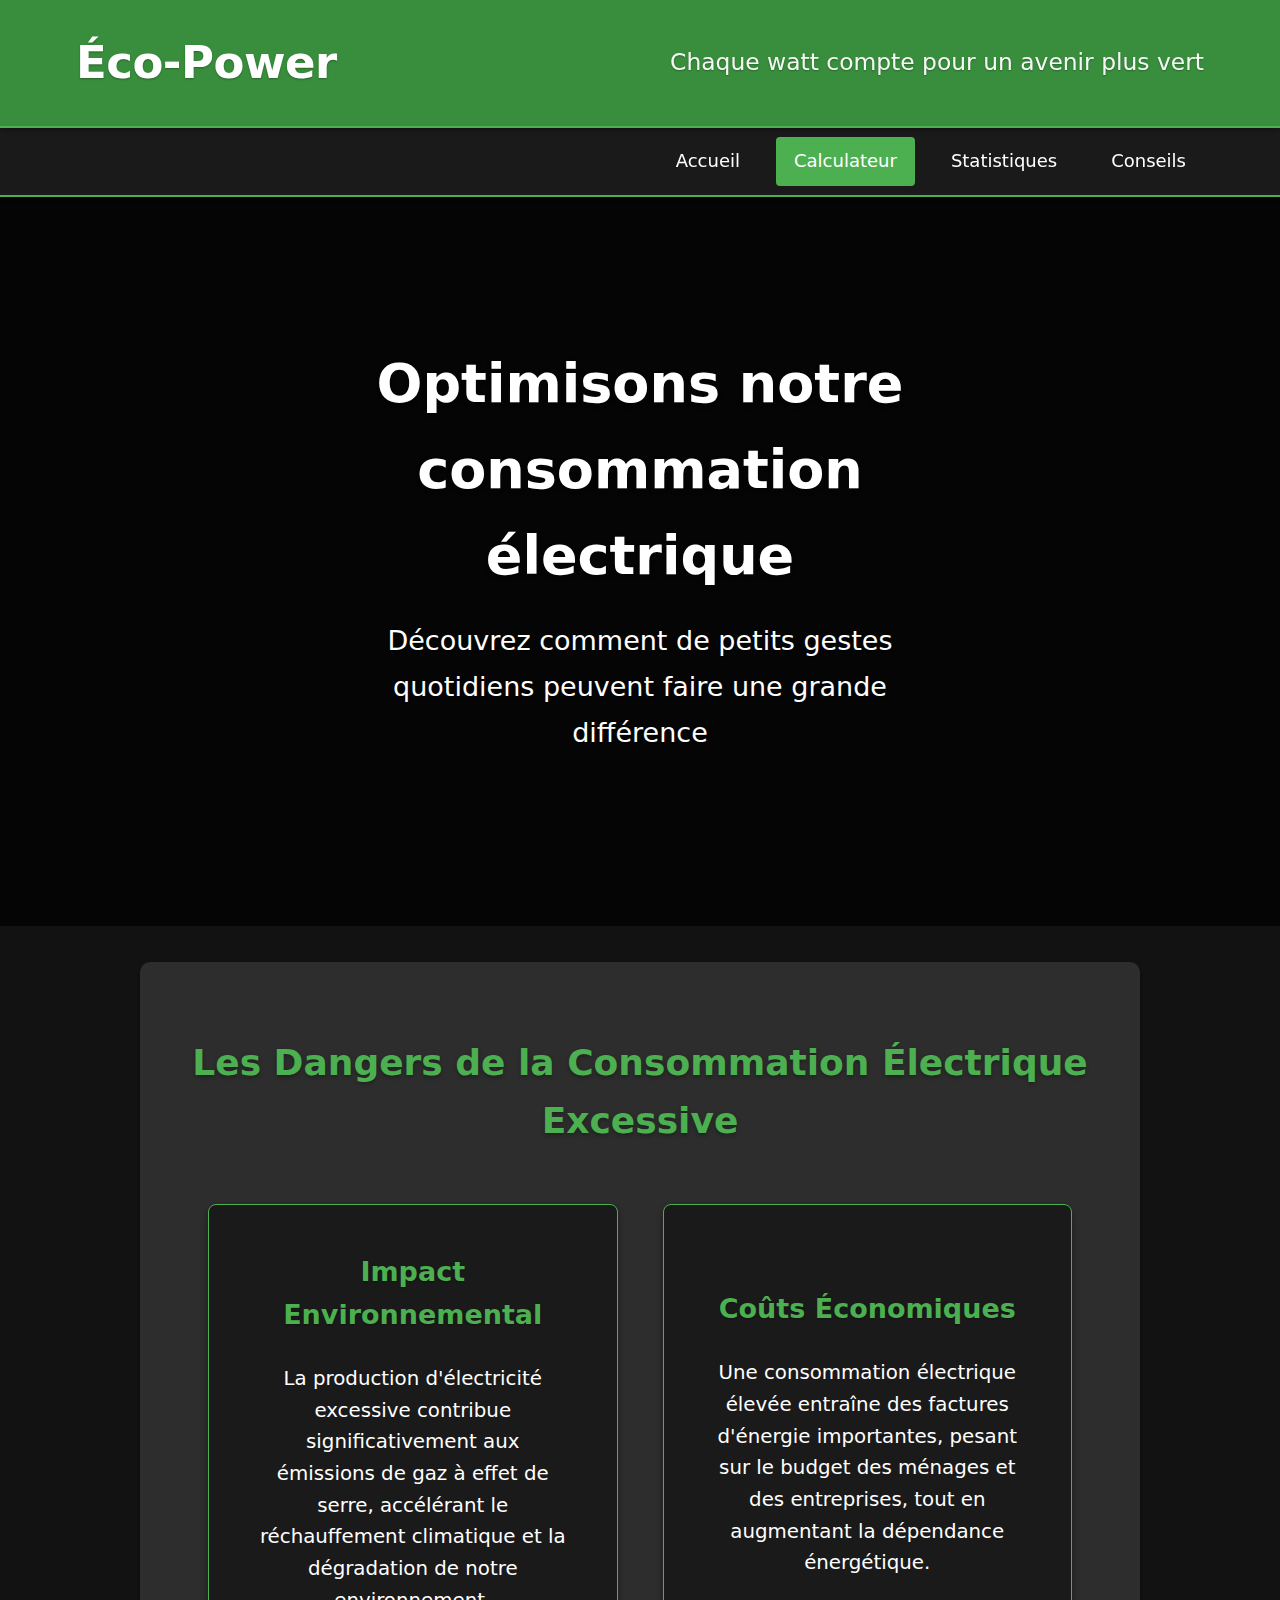
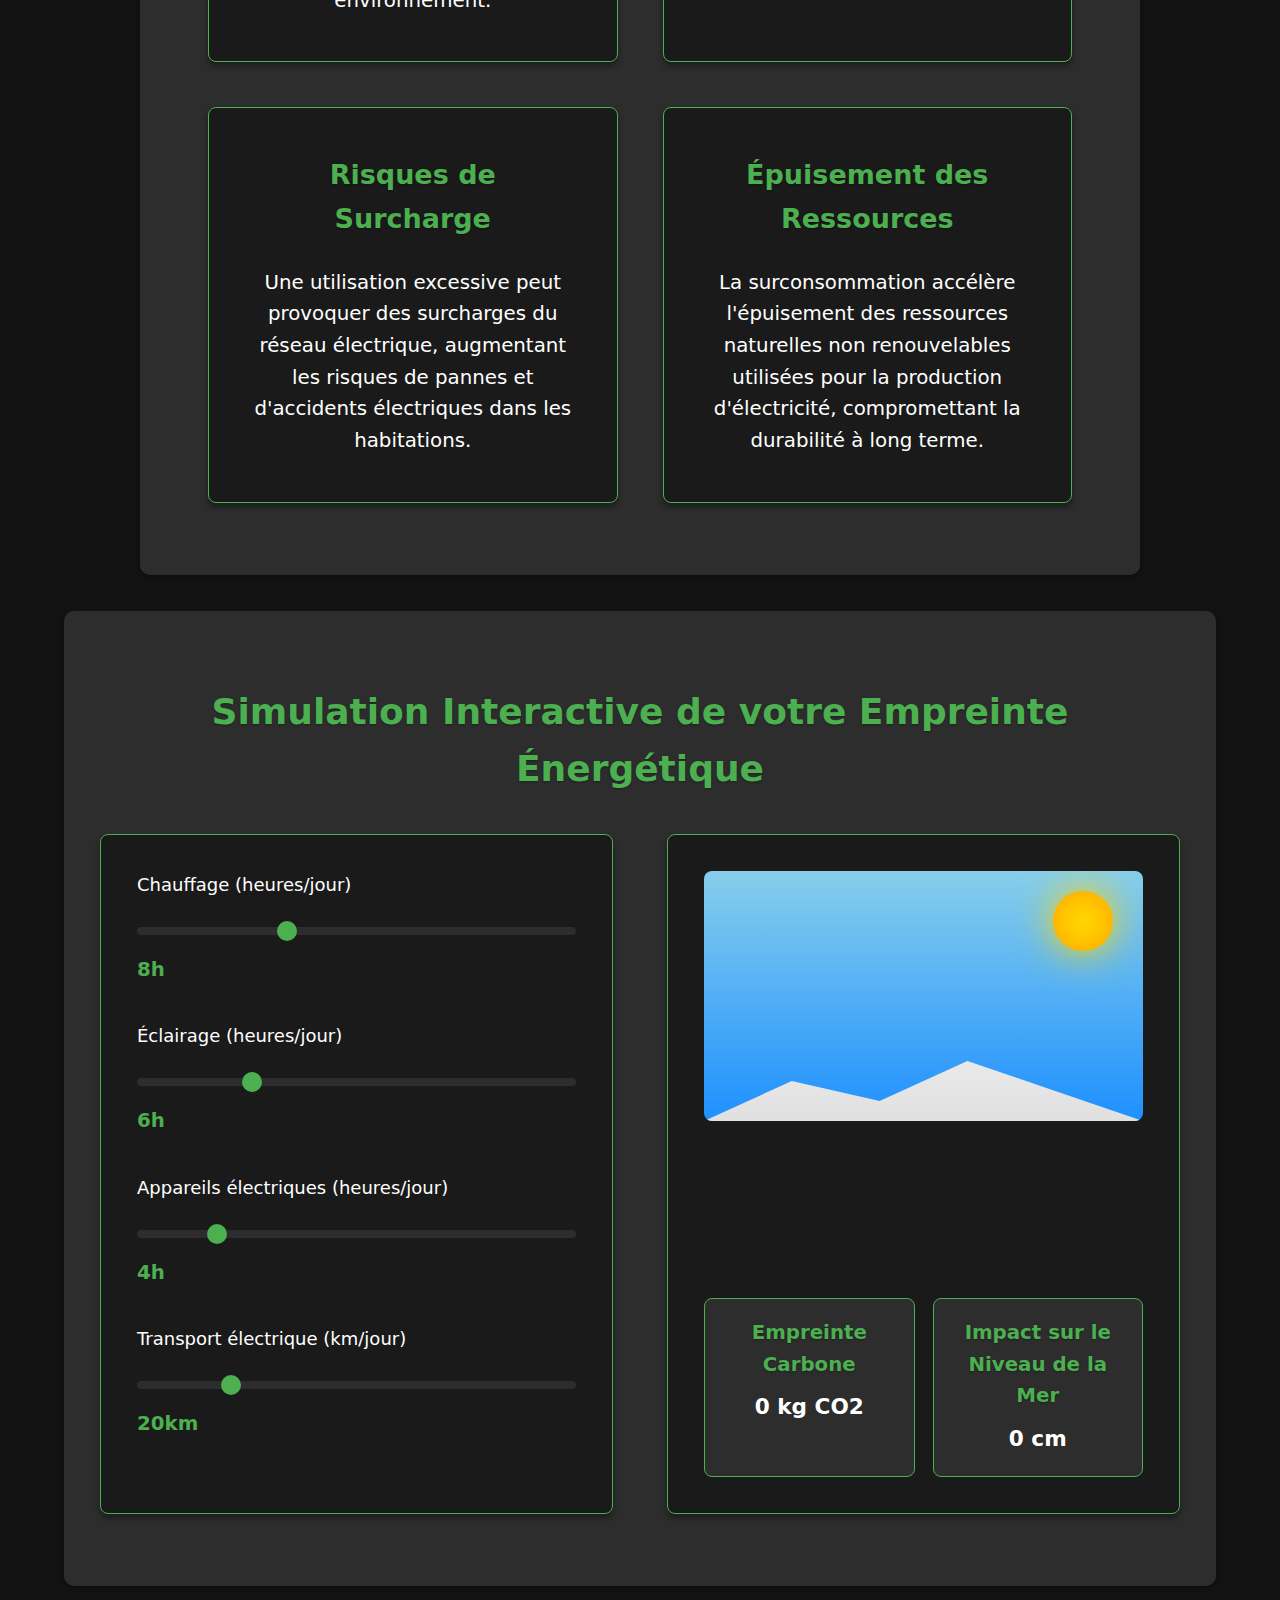
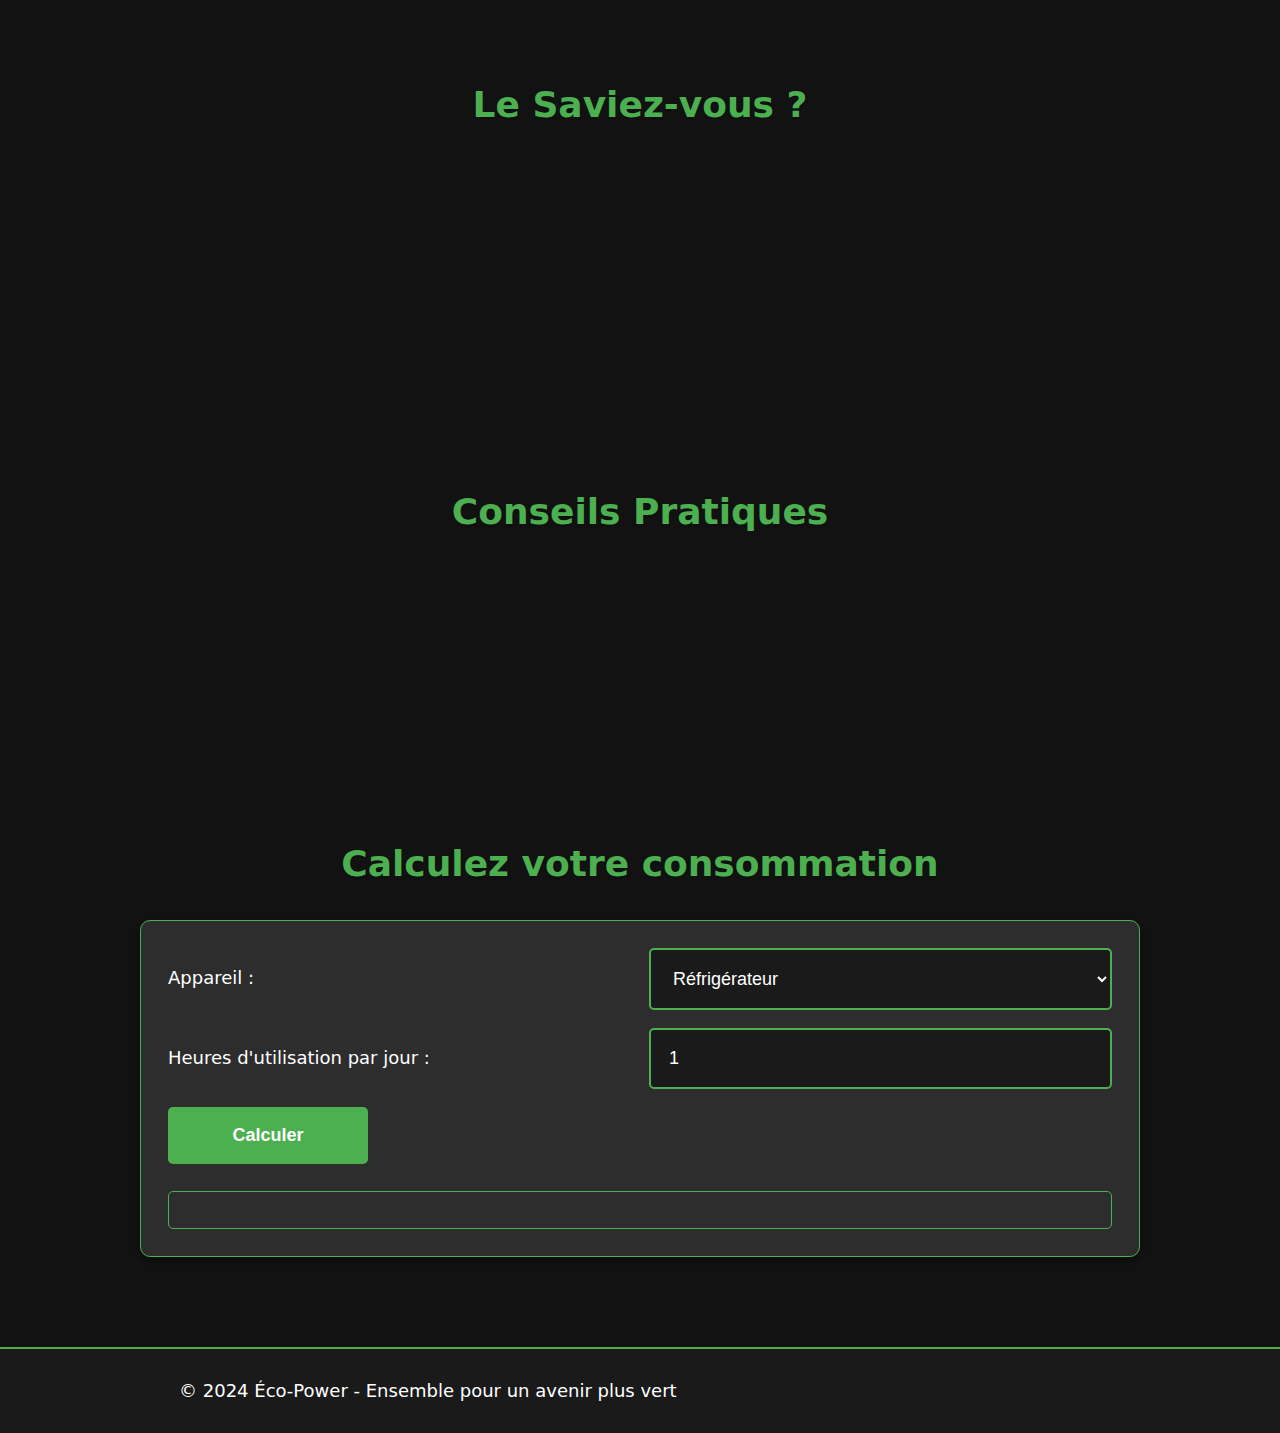
<file: eco-power/index.html>
<!DOCTYPE html>
<html lang="fr">
  <head>
    <meta charset="UTF-8" />
    <meta name="viewport" content="width=device-width, initial-scale=1.0" />
    <title>Éco-Power - Optimisons notre consommation électrique</title>
    <link rel="stylesheet" href="css/common-styles.css" />
    <link rel="stylesheet" href="css/styles.css" />
  </head>
  <body>
    <header>
      <div class="header-container">
        <h1>Éco-Power</h1>
        <div class="header-right">
          <p class="tagline">Chaque watt compte pour un avenir plus vert</p>
        </div>
      </div>
    </header>

    <nav>
      <div class="nav-container">
        <ul>
          <li><a href="pages/home.html">Accueil</a></li>
          <li><a href="#hero" class="active">Calculateur</a></li>
          <li><a href="#stats">Statistiques</a></li>
          <li><a href="#tips">Conseils</a></li>
        </ul>
      </div>
    </nav>

    <main>
      <section id="hero" class="hero">
        <div class="hero-content">
          <h2>Optimisons notre consommation électrique</h2>
          <p>Découvrez comment de petits gestes quotidiens peuvent faire une grande différence</p>
        </div>
      </section>

      <section class="dangers-section">
        <h2>Les Dangers de la Consommation Électrique Excessive</h2>
        <div class="dangers-grid">
          <div class="danger-card">
            <h3>Impact Environnemental</h3>
            <p>La production d'électricité excessive contribue significativement aux émissions de gaz à effet de serre, accélérant le réchauffement climatique et la dégradation de notre environnement.</p>
          </div>
          <div class="danger-card">
            <h3>Coûts Économiques</h3>
            <p>Une consommation électrique élevée entraîne des factures d'énergie importantes, pesant sur le budget des ménages et des entreprises, tout en augmentant la dépendance énergétique.</p>
          </div>
          <div class="danger-card">
            <h3>Risques de Surcharge</h3>
            <p>Une utilisation excessive peut provoquer des surcharges du réseau électrique, augmentant les risques de pannes et d'accidents électriques dans les habitations.</p>
          </div>
          <div class="danger-card">
            <h3>Épuisement des Ressources</h3>
            <p>La surconsommation accélère l'épuisement des ressources naturelles non renouvelables utilisées pour la production d'électricité, compromettant la durabilité à long terme.</p>
          </div>
        </div>
      </section>

      <section id="simulation" class="simulation-section">
        <h2>Simulation Interactive de votre Empreinte Énergétique</h2>
        <div class="simulation-container">
          <div class="simulation-form">
            <div class="form-group">
              <label for="heating">Chauffage (heures/jour)</label>
              <input type="range" id="heating" min="0" max="24" value="8" class="slider">
              <span class="value">8h</span>
            </div>
            <div class="form-group">
              <label for="lighting">Éclairage (heures/jour)</label>
              <input type="range" id="lighting" min="0" max="24" value="6" class="slider">
              <span class="value">6h</span>
            </div>
            <div class="form-group">
              <label for="appliances">Appareils électriques (heures/jour)</label>
              <input type="range" id="appliances" min="0" max="24" value="4" class="slider">
              <span class="value">4h</span>
            </div>
            <div class="form-group">
              <label for="transport">Transport électrique (km/jour)</label>
              <input type="range" id="transport" min="0" max="100" value="20" class="slider">
              <span class="value">20km</span>
            </div>
          </div>
          <div class="visualization-container">
            <div class="glacier-container">
              <div class="sun"></div>
              <div class="glacier"></div>
              <div class="water-level"></div>
            </div>
            <div class="impact-stats">
              <div class="stat">
                <h3>Empreinte Carbone</h3>
                <p id="carbon-footprint">0 kg CO2</p>
              </div>
              <div class="stat">
                <h3>Impact sur le Niveau de la Mer</h3>
                <p id="sea-level">0 cm</p>
              </div>
            </div>
          </div>
        </div>
      </section>

      <section id="stats" class="stats">
        <h2>Le Saviez-vous ?</h2>
        <div class="stats-grid">
          <div class="stat-card">
            <h3>70%</h3>
            <p>de l'électricité mondiale est encore produite par des énergies fossiles</p>
          </div>
          <div class="stat-card">
            <h3>30%</h3>
            <p>d'économie d'énergie possible en éteignant les appareils en veille</p>
          </div>
          <div class="stat-card">
            <h3>100€</h3>
            <p>d'économies annuelles moyennes en optimisant sa consommation</p>
          </div>
        </div>
      </section>

      <section id="tips" class="tips">
        <h2>Conseils Pratiques</h2>
        <div class="tips-container">
          <div class="tip-card">
            <h3>Éclairage</h3>
            <p>Utilisez des LED et éteignez les lumières inutiles</p>
          </div>
          <div class="tip-card">
            <h3>Électroménager</h3>
            <p>Privilégiez les appareils classe A+++</p>
          </div>
          <div class="tip-card">
            <h3>Chauffage</h3>
            <p>Réglez votre thermostat à 19°C maximum</p>
          </div>
        </div>
      </section>

      <section id="calculator" class="calculator">
        <h2>Calculez votre consommation</h2>
        <div class="calculator-container">
          <div class="input-group">
            <label for="appliance">Appareil :</label>
            <select id="appliance">
              <option value="fridge">Réfrigérateur</option>
              <option value="tv">Télévision</option>
              <option value="computer">Ordinateur</option>
              <option value="washing">Lave-linge</option>
              <option value="dishwasher">Lave-vaisselle</option>
              <option value="microwave">Micro-ondes</option>
              <option value="oven">Four</option>
              <option value="aircon">Climatisation</option>
              <option value="heater">Chauffage</option>
              <option value="dryer">Sèche-linge</option>
              <option value="coffee">Machine à café</option>
              <option value="vacuum">Aspirateur</option>
            </select>
          </div>
          <div class="input-group">
            <label for="hours">Heures d'utilisation par jour :</label>
            <input type="number" id="hours" min="0" max="24" value="1">
          </div>
          <button onclick="calculateConsumption()">Calculer</button>
          <div id="result" class="result"></div>
        </div>
      </section>
    </main>

    <footer>
      <p>© 2024 Éco-Power - Ensemble pour un avenir plus vert</p>
    </footer>

    <script src="js/script.js"></script>
  </body>
</html>
</file>
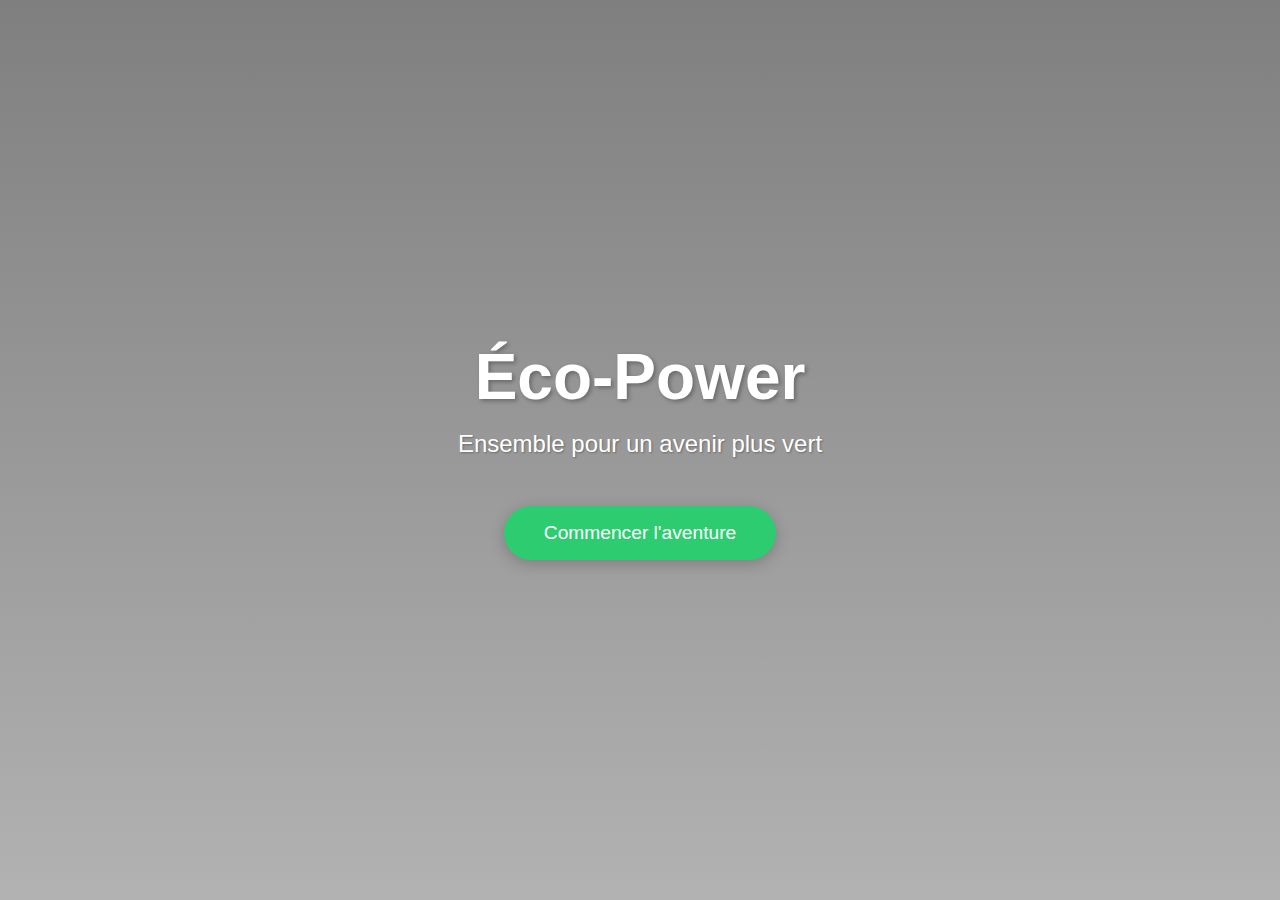
<file: eco-power/intro.html>
<!DOCTYPE html>
<html lang="fr">
<head>
    <meta charset="UTF-8">
    <meta name="viewport" content="width=device-width, initial-scale=1.0">
    <title>Éco-Power - Bienvenue</title>
    <link rel="stylesheet" href="intro-styles.css">
</head>
<body>
    <div class="background-overlay"></div>
    
    <main class="intro-content">
        <h1>Éco-Power</h1>
        <p class="subtitle">Ensemble pour un avenir plus vert</p>
        <button id="startButton" class="start-button">Commencer l'aventure</button>
    </main>

    <div id="videoContainer" class="video-container hidden">
        <video id="transitionVideo" class="transition-video">
            <source src="Compte à rebours 10 secondes décompte libre de droits.mp4" type="video/mp4">
            Votre navigateur ne supporte pas la lecture de vidéos.
        </video>
    </div>

    <script>
        document.getElementById('startButton').addEventListener('click', function() {
            const videoContainer = document.getElementById('videoContainer');
            const video = document.getElementById('transitionVideo');
            
            videoContainer.classList.remove('hidden');
            video.play();
            
            video.addEventListener('ended', function() {
                window.location.href = 'home.html';
            });
        });
    </script>
</body>
</html>
</file>
<file: eco-power/css/common-styles.css>
:root {
    --primary-color: #4CAF50;
    --primary-dark: #388E3C;
    --primary-light: #81C784;
    --secondary-color: #FFC107;
    --secondary-dark: #FFA000;
    --secondary-light: #FFD54F;
    --dark-color: #1a1a1a;
    --dark-color-light: #2d2d2d;
    --light-color: #121212;
    --light-color-dark: #1e1e1e;
    --text-color: #ffffff;
    --text-color-light: #b3b3b3;
    --text-on-dark: #ffffff;
    --text-on-light: #ffffff;
    --success-color: #4CAF50;
    --warning-color: #FFC107;
    --error-color: #f44336;
    --info-color: #2196F3;
    --shadow: 0 2px 5px rgba(0,0,0,0.3);
    --shadow-strong: 0 4px 6px rgba(0,0,0,0.4);
    --transition: all 0.3s ease;
    --spacing-xs: 0.25rem;
    --spacing-sm: 0.5rem;
    --spacing-md: 1rem;
    --spacing-lg: 1.5rem;
    --spacing-xl: 2rem;
    --max-width: 1200px;
    --border-radius: 10px;
}

* {
    margin: 0;
    padding: 0;
    box-sizing: border-box;
}

html {
    font-size: 16px;
    scroll-behavior: smooth;
    scroll-padding-top: 80px;
    -webkit-text-size-adjust: 100%;
}

body {
    font-family: 'Segoe UI', system-ui, -apple-system, sans-serif;
    line-height: 1.6;
    color: var(--text-color);
    background-color: var(--light-color);
    overflow-x: hidden;
    -webkit-font-smoothing: antialiased;
    -moz-osx-font-smoothing: grayscale;
    transition: background-color 0.3s ease, color 0.3s ease;
}

/* Header Styles */
header {
    background-color: var(--primary-dark);
    color: var(--text-on-dark);
    padding: var(--spacing-md);
    text-align: center;
    position: relative;
    z-index: 100;
    box-shadow: var(--shadow);
    border-bottom: 2px solid var(--primary-color);
}

.header-container {
    max-width: var(--max-width);
    margin: 0 auto;
    padding: 0 var(--spacing-md);
    display: flex;
    flex-direction: column;
    align-items: center;
    gap: var(--spacing-sm);
}

header h1 {
    font-size: 2rem;
    margin: 0;
    font-weight: 700;
    letter-spacing: -0.5px;
    line-height: 1.2;
    color: var(--text-color);
    text-shadow: 0 1px 2px rgba(0,0,0,0.3);
}

.tagline {
    font-size: 1.1rem;
    opacity: 0.95;
    font-weight: 400;
    max-width: 600px;
    margin: 0;
    color: var(--text-color);
    text-shadow: 0 1px 2px rgba(0,0,0,0.3);
}

/* Navigation Styles */
nav {
    background-color: var(--dark-color);
    padding: var(--spacing-sm);
    position: sticky;
    top: 0;
    z-index: 99;
    box-shadow: var(--shadow);
    border-bottom: 2px solid var(--primary-color);
}

.nav-container {
    max-width: var(--max-width);
    margin: 0 auto;
    padding: 0 var(--spacing-md);
}

nav ul {
    list-style: none;
    display: flex;
    justify-content: center;
    gap: var(--spacing-md);
    flex-wrap: wrap;
    margin: 0;
    padding: 0;
}

nav a {
    color: var(--text-color);
    text-decoration: none;
    padding: var(--spacing-sm) var(--spacing-md);
    border-radius: 4px;
    transition: var(--transition);
    font-weight: 500;
    display: inline-block;
    position: relative;
}

nav a:hover,
nav a:focus {
    background-color: var(--primary-color);
    color: var(--text-on-dark);
}

nav a::after {
    content: '';
    position: absolute;
    bottom: 0;
    left: 50%;
    width: 0;
    height: 2px;
    background-color: var(--primary-color);
    transition: var(--transition);
    transform: translateX(-50%);
}

nav a:hover::after,
nav a:focus::after {
    width: 80%;
}

nav a.active {
    background-color: var(--primary-color);
    color: var(--text-on-dark);
}

nav a.active::after {
    width: 80%;
}

/* Section Styles */
section {
    padding: var(--spacing-xl) var(--spacing-md);
    margin: 0 auto;
    max-width: var(--max-width);
    scroll-margin-top: 80px;
    transition: opacity 0.3s ease-in-out;
}

section h2 {
    color: var(--primary-color);
    margin-bottom: var(--spacing-lg);
    text-align: center;
    font-size: 1.5rem;
    font-weight: 700;
    text-shadow: 0 1px 2px rgba(0,0,0,0.3);
}

/* Hero Section */
.hero-section, .hero {
    background: linear-gradient(rgba(0,0,0,0.7), rgba(0,0,0,0.7)), url('https://images.unsplash.com/photo-1473341304170-971dccb5ac1e?ixlib=rb-1.2.1&auto=format&fit=crop&w=1350&q=80');
    background-size: cover;
    background-position: center;
    color: var(--text-color);
    text-align: center;
    padding: 4rem 2rem;
    margin-bottom: 2rem;
}

.hero-content {
    max-width: 600px;
    margin: 0 auto;
}

.hero-section h1, .hero h2 {
    font-size: 2.5rem;
    margin-bottom: 1rem;
    color: var(--primary-color);
    text-shadow: 0 2px 4px rgba(0,0,0,0.5);
}

.hero-section p, .hero p {
    font-size: 1.2rem;
    max-width: 600px;
    margin: 0 auto;
    color: var(--text-color);
    text-shadow: 0 1px 2px rgba(0,0,0,0.5);
}

/* Footer Styles */
footer {
    background-color: var(--dark-color);
    color: var(--text-on-dark);
    text-align: center;
    padding: var(--spacing-lg);
    margin-top: var(--spacing-xl);
    border-top: 2px solid var(--primary-color);
}

/* Responsive Design */
@media (min-width: 768px) {
    html {
        font-size: 18px;
    }

    .header-container {
        flex-direction: row;
        justify-content: space-between;
        padding: var(--spacing-md) var(--spacing-xl);
    }

    header h1 {
        font-size: 2.2rem;
    }

    .tagline {
        font-size: 1.2rem;
        text-align: right;
    }

    nav {
        padding: var(--spacing-sm) 0;
    }

    .nav-container {
        padding: 0 var(--spacing-xl);
    }

    nav ul {
        justify-content: flex-end;
    }

    section {
        padding: 3rem 2rem;
    }

    section h2 {
        font-size: 2rem;
    }

    .hero-section, .hero {
        padding: 6rem 2rem;
    }

    .hero-section h1, .hero h2 {
        font-size: 2.5rem;
    }

    .hero-section p, .hero p {
        font-size: 1.3rem;
    }
}

@media (min-width: 1024px) {
    .hero-section, .hero {
        padding: 8rem 2rem;
    }

    .hero-section h1, .hero h2 {
        font-size: 3rem;
    }

    .hero-section p, .hero p {
        font-size: 1.5rem;
    }

    header h1 {
        font-size: 2.5rem;
    }

    .tagline {
        font-size: 1.3rem;
    }
}

/* Accessibility */
:focus {
    outline: 3px solid var(--primary-color);
    outline-offset: 2px;
}

:focus:not(:focus-visible) {
    outline: none;
}

:focus-visible {
    outline: 3px solid var(--primary-color);
    outline-offset: 2px;
}

.sr-only {
    position: absolute;
    width: 1px;
    height: 1px;
    padding: 0;
    margin: -1px;
    overflow: hidden;
    clip: rect(0, 0, 0, 0);
    white-space: nowrap;
    border: 0;
}

/* Animations */
@keyframes fadeIn {
    from {
        opacity: 0;
        transform: translateY(20px);
    }
    to {
        opacity: 1;
        transform: translateY(0);
    }
}

.stat-card, .tip-card {
    animation: fadeIn 0.5s ease-out forwards;
}

@media (prefers-reduced-motion: reduce) {
    * {
        animation: none !important;
        transition: none !important;
    }
}
</file>
<file: eco-power/css/styles.css>
:root {
    --primary-color: #4CAF50;
    --primary-dark: #388E3C;
    --primary-light: #81C784;
    --secondary-color: #FFC107;
    --secondary-dark: #FFA000;
    --secondary-light: #FFD54F;
    --dark-color: #1a1a1a;
    --dark-color-light: #2d2d2d;
    --light-color: #121212;
    --light-color-dark: #1e1e1e;
    --text-color: #ffffff;
    --text-color-light: #b3b3b3;
    --text-on-dark: #ffffff;
    --text-on-light: #ffffff;
    --success-color: #4CAF50;
    --warning-color: #FFC107;
    --error-color: #f44336;
    --info-color: #2196F3;
    --shadow: 0 2px 5px rgba(0,0,0,0.3);
    --shadow-strong: 0 4px 6px rgba(0,0,0,0.4);
    --transition: all 0.3s ease;
    --spacing-xs: 0.25rem;
    --spacing-sm: 0.5rem;
    --spacing-md: 1rem;
    --spacing-lg: 1.5rem;
    --spacing-xl: 2rem;
}

* {
    margin: 0;
    padding: 0;
    box-sizing: border-box;
}

html {
    font-size: 16px;
    scroll-behavior: smooth;
    scroll-padding-top: 80px;
    -webkit-text-size-adjust: 100%;
}

body {
    font-family: 'Segoe UI', system-ui, -apple-system, sans-serif;
    line-height: 1.6;
    color: var(--text-color);
    background-color: var(--light-color);
    overflow-x: hidden;
    -webkit-font-smoothing: antialiased;
    -moz-osx-font-smoothing: grayscale;
    transition: background-color 0.3s ease, color 0.3s ease;
}

p, li, span {
    max-width: 70ch;
    line-height: 1.7;
}

:focus {
    outline: 3px solid var(--primary-color);
    outline-offset: 2px;
}

:focus:not(:focus-visible) {
    outline: none;
}

:focus-visible {
    outline: 3px solid var(--primary-color);
    outline-offset: 2px;
}

header {
    background-color: var(--primary-dark);
    color: var(--text-on-dark);
    padding: var(--spacing-md);
    text-align: center;
    position: relative;
    z-index: 100;
    box-shadow: var(--shadow);
    border-bottom: 2px solid var(--primary-color);
}

.header-container {
    max-width: 1200px;
    margin: 0 auto;
    padding: 0 var(--spacing-md);
    display: flex;
    flex-direction: column;
    align-items: center;
    gap: var(--spacing-sm);
}

header h1 {
    font-size: 2rem;
    margin: 0;
    font-weight: 700;
    letter-spacing: -0.5px;
    line-height: 1.2;
    color: var(--text-color);
    text-shadow: 0 1px 2px rgba(0,0,0,0.3);
}

.tagline {
    font-size: 1.1rem;
    opacity: 0.95;
    font-weight: 400;
    max-width: 600px;
    margin: 0;
    color: var(--text-color);
    text-shadow: 0 1px 2px rgba(0,0,0,0.3);
}

nav {
    background-color: var(--dark-color);
    padding: var(--spacing-sm);
    position: sticky;
    top: 0;
    z-index: 99;
    box-shadow: var(--shadow);
    border-bottom: 2px solid var(--primary-color);
}

.nav-container {
    max-width: 1200px;
    margin: 0 auto;
    padding: 0 var(--spacing-md);
}

nav ul {
    list-style: none;
    display: flex;
    justify-content: center;
    gap: var(--spacing-md);
    flex-wrap: wrap;
    margin: 0;
    padding: 0;
}

nav a {
    color: var(--text-color);
    text-decoration: none;
    padding: var(--spacing-sm) var(--spacing-md);
    border-radius: 4px;
    transition: var(--transition);
    font-weight: 500;
    display: inline-block;
    position: relative;
}

nav a:hover,
nav a:focus {
    background-color: var(--primary-color);
    color: var(--text-on-dark);
}

nav a::after {
    content: '';
    position: absolute;
    bottom: 0;
    left: 50%;
    width: 0;
    height: 2px;
    background-color: var(--primary-color);
    transition: var(--transition);
    transform: translateX(-50%);
}

nav a:hover::after,
nav a:focus::after {
    width: 80%;
}

nav a.active {
    background-color: var(--primary-color);
    color: var(--text-on-dark);
}

nav a.active::after {
    width: 80%;
}

section {
    padding: var(--spacing-xl) var(--spacing-md);
    margin: 0 auto;
    max-width: 1200px;
    scroll-margin-top: 80px;
    transition: opacity 0.3s ease-in-out;
}

section h2 {
    color: var(--primary-color);
    margin-bottom: var(--spacing-lg);
    text-align: center;
    font-size: 1.5rem;
    font-weight: 700;
    text-shadow: 0 1px 2px rgba(0,0,0,0.3);
}

.hero {
    background: linear-gradient(rgba(0,0,0,0.7), rgba(0,0,0,0.7)), url('https://images.unsplash.com/photo-1473341304170-971dccb5ac1e?ixlib=rb-1.2.1&auto=format&fit=crop&w=1350&q=80');
    background-size: cover;
    background-position: center;
    color: var(--text-on-dark);
    text-align: center;
    padding: 4rem var(--spacing-md);
    margin: 0;
    max-width: none;
}

.hero-content {
    max-width: 600px;
    margin: 0 auto;
}

.hero h2 {
    font-size: 1.8rem;
    margin-bottom: var(--spacing-md);
    color: var(--text-on-dark);
    font-weight: 700;
}

.hero p {
    font-size: 1.1rem;
    margin-bottom: var(--spacing-lg);
    font-weight: 400;
}

.stats-grid {
    display: grid;
    grid-template-columns: 1fr;
    gap: 1rem;
    margin: 0 auto;
    max-width: 600px;
}

.stat-card {
    background: white;
    padding: var(--spacing-lg);
    border-radius: 10px;
    text-align: center;
    box-shadow: var(--shadow);
    transition: var(--transition);
    background-color: var(--dark-color-light);
    border: 1px solid var(--primary-color);
    box-shadow: var(--shadow-strong);
}

.stat-card:hover {
    transform: translateY(-5px);
    box-shadow: var(--shadow-strong);
}

.stat-card h3 {
    color: var(--primary-color);
    font-size: 2rem;
    margin-bottom: var(--spacing-sm);
    font-weight: 700;
    text-shadow: 0 1px 2px rgba(0,0,0,0.3);
}

.tips-container {
    display: grid;
    grid-template-columns: 1fr;
    gap: 1rem;
    margin: 0 auto;
    max-width: 600px;
}

.tip-card {
    background: white;
    padding: var(--spacing-lg);
    border-radius: 10px;
    box-shadow: var(--shadow);
    transition: var(--transition);
    background-color: var(--dark-color-light);
    border: 1px solid var(--primary-color);
    box-shadow: var(--shadow-strong);
}

.tip-card:hover {
    transform: translateY(-5px);
    box-shadow: var(--shadow-strong);
}

.tip-card h3 {
    color: var(--primary-color);
    margin-bottom: var(--spacing-sm);
    font-weight: 700;
    text-shadow: 0 1px 2px rgba(0,0,0,0.3);
}

.calculator-container {
    background: white;
    padding: var(--spacing-lg);
    border-radius: 10px;
    box-shadow: var(--shadow);
    max-width: 600px;
    margin: 0 auto;
    background-color: var(--dark-color-light);
    border: 1px solid var(--primary-color);
    box-shadow: var(--shadow-strong);
}

.input-group {
    margin-bottom: var(--spacing-md);
}

.input-group label {
    display: block;
    margin-bottom: var(--spacing-sm);
    color: var(--text-color);
    font-weight: 500;
}

.input-group select,
.input-group input {
    width: 100%;
    padding: var(--spacing-md);
    border: 2px solid var(--primary-color);
    border-radius: 5px;
    font-size: 1rem;
    transition: var(--transition);
    background-color: var(--dark-color);
    color: var(--text-color);
}

.input-group select:focus,
.input-group input:focus {
    border-color: var(--primary-color);
    box-shadow: 0 0 0 2px var(--primary-light);
}

button {
    background-color: var(--primary-color);
    color: var(--text-on-dark);
    border: none;
    padding: var(--spacing-md) var(--spacing-lg);
    border-radius: 5px;
    cursor: pointer;
    width: 100%;
    font-size: 1rem;
    font-weight: 600;
    transition: var(--transition);
}

button:hover,
button:focus {
    background-color: var(--primary-dark);
    transform: translateY(-2px);
}

.result {
    margin-top: var(--spacing-lg);
    padding: var(--spacing-md);
    border-radius: 5px;
    background-color: var(--dark-color-light);
    border: 1px solid var(--primary-color);
}

.consumption-details {
    background-color: var(--dark-color-light);
    padding: var(--spacing-md);
    border-radius: 5px;
    margin-bottom: var(--spacing-md);
    border: 1px solid var(--primary-color);
}

.consumption-details ul {
    list-style: none;
    margin-top: var(--spacing-sm);
}

.consumption-details li {
    margin-bottom: var(--spacing-sm);
    padding-left: var(--spacing-md);
    position: relative;
}

.consumption-details li::before {
    content: "•";
    position: absolute;
    left: 0;
    color: var(--primary-color);
}

.advice {
    background-color: rgba(76, 175, 80, 0.1);
    padding: var(--spacing-md);
    border-radius: 5px;
    margin-top: var(--spacing-md);
    border-left: 4px solid var(--primary-color);
}

.advice.warning {
    background-color: rgba(244, 67, 54, 0.1);
    border-left-color: var(--error-color);
}

footer {
    background-color: var(--dark-color);
    color: var(--text-on-dark);
    text-align: center;
    padding: var(--spacing-lg);
    margin-top: var(--spacing-xl);
    border-top: 2px solid var(--primary-color);
}

@media (min-width: 768px) {
    html {
        font-size: 18px;
    }

    .header-container {
        flex-direction: row;
        justify-content: space-between;
        padding: var(--spacing-md) var(--spacing-xl);
    }

    header h1 {
        font-size: 2.2rem;
    }

    .tagline {
        font-size: 1.2rem;
        text-align: right;
    }

    nav {
        padding: var(--spacing-sm) 0;
    }

    .nav-container {
        padding: 0 var(--spacing-xl);
    }

    nav ul {
        justify-content: flex-end;
    }

    section {
        padding: 3rem 2rem;
    }

    section h2 {
        font-size: 2rem;
    }

    .hero {
        padding: 6rem 2rem;
    }

    .hero h2 {
        font-size: 2.5rem;
    }

    .hero p {
        font-size: 1.3rem;
    }

    .stats-grid {
        grid-template-columns: repeat(3, 1fr);
        max-width: 1000px;
    }

    .tips-container {
        grid-template-columns: repeat(3, 1fr);
        max-width: 1000px;
    }

    .calculator-container {
        max-width: 800px;
    }

    .input-group {
        display: grid;
        grid-template-columns: 1fr 1fr;
        gap: var(--spacing-md);
        align-items: center;
    }

    .input-group label {
        margin-bottom: 0;
    }

    button {
        width: auto;
        min-width: 200px;
    }
}

@media (min-width: 1024px) {
    .hero {
        padding: 8rem 2rem;
    }

    .hero h2 {
        font-size: 3rem;
    }

    .hero p {
        font-size: 1.5rem;
    }

    .calculator-container {
        max-width: 1000px;
    }

    header h1 {
        font-size: 2.5rem;
    }

    .tagline {
        font-size: 1.3rem;
    }
}

@keyframes fadeIn {
    from {
        opacity: 0;
        transform: translateY(20px);
    }
    to {
        opacity: 1;
        transform: translateY(0);
    }
}

.stat-card, .tip-card {
    animation: fadeIn 0.5s ease-out forwards;
}

@media (prefers-reduced-motion: reduce) {
    * {
        animation: none !important;
        transition: none !important;
    }
}

@media (prefers-color-scheme: dark) {
    :root {
        --light-color: #1a1a1a;
        --light-color-dark: #2d2d2d;
        --text-color: #f0f0f0;
        --text-color-light: #b0b0b0;
        --shadow: 0 2px 5px rgba(0,0,0,0.3);
        --shadow-strong: 0 4px 6px rgba(0,0,0,0.4);
    }

    body {
        background-color: var(--light-color);
        color: var(--text-color);
    }

    .stat-card, .tip-card, .calculator-container {
        background-color: var(--light-color-dark);
        color: var(--text-color);
    }

    .input-group select,
    .input-group input {
        background-color: var(--light-color);
        color: var(--text-color);
        border-color: var(--text-color-light);
    }

    .input-group select:focus,
    .input-group input:focus {
        border-color: var(--primary-color);
        box-shadow: 0 0 0 2px var(--primary-dark);
    }

    .result, .consumption-details {
        background-color: var(--light-color-dark);
        color: var(--text-color);
    }

    .advice {
        background-color: rgba(241, 196, 15, 0.1);
        border-left-color: var(--secondary-color);
    }

    .advice.warning {
        background-color: rgba(231, 76, 60, 0.1);
        border-left-color: var(--error-color);
    }

    .input-group label {
        color: var(--text-color);
    }

    header {
        background-color: var(--primary-dark);
    }

    nav {
        background-color: var(--dark-color-light);
    }

    nav a:hover,
    nav a:focus {
        background-color: var(--primary-color);
    }

    section:target {
        animation: highlightDark 1s ease-out;
    }

    @keyframes highlightDark {
        0% {
            background-color: rgba(46, 204, 113, 0.2);
        }
        100% {
            background-color: transparent;
        }
    }
}

.sr-only {
    position: absolute;
    width: 1px;
    height: 1px;
    padding: 0;
    margin: -1px;
    overflow: hidden;
    clip: rect(0, 0, 0, 0);
    white-space: nowrap;
    border: 0;
}

section:target {
    animation: highlight 1s ease-out;
}

@keyframes highlight {
    0% {
        background-color: rgba(46, 204, 113, 0.1);
    }
    100% {
        background-color: transparent;
    }
}

/* Thème sombre */
[data-theme="dark"] {
    --light-color: #1a1a1a;
    --light-color-dark: #2d2d2d;
    --text-color: #f0f0f0;
    --text-color-light: #b0b0b0;
    --shadow: 0 2px 5px rgba(0,0,0,0.3);
    --shadow-strong: 0 4px 6px rgba(0,0,0,0.4);
}

/* Header right section */
.header-right {
    display: flex;
    align-items: center;
    gap: var(--spacing-md);
}

/* Theme toggle button */
.theme-toggle {
    background: none;
    border: none;
    padding: var(--spacing-sm);
    cursor: pointer;
    color: var(--text-on-dark);
    border-radius: 50%;
    width: 40px;
    height: 40px;
    display: flex;
    align-items: center;
    justify-content: center;
    transition: var(--transition);
    position: relative;
}

.theme-toggle:hover {
    background-color: rgba(255, 255, 255, 0.1);
    transform: scale(1.1);
}

.theme-toggle:focus {
    outline: 2px solid var(--text-on-dark);
    outline-offset: 2px;
}

/* Theme icons */
.theme-toggle .sun-icon,
.theme-toggle .moon-icon {
    position: absolute;
    transition: var(--transition);
}

.theme-toggle .sun-icon {
    opacity: 1;
    transform: scale(1);
}

.theme-toggle .moon-icon {
    opacity: 0;
    transform: scale(0.5);
}

/* Dark theme icon states */
[data-theme="dark"] .theme-toggle .sun-icon {
    opacity: 0;
    transform: scale(0.5);
}

[data-theme="dark"] .theme-toggle .moon-icon {
    opacity: 1;
    transform: scale(1);
}

/* Media queries for theme toggle */
@media (min-width: 768px) {
    .header-container {
        flex-direction: row;
        justify-content: space-between;
        padding: var(--spacing-md) var(--spacing-xl);
    }

    .header-right {
        flex-direction: row;
        align-items: center;
    }

    .theme-toggle {
        margin-right: var(--spacing-md);
    }
}

/* Dark theme styles */
[data-theme="dark"] body {
    background-color: var(--light-color);
    color: var(--text-color);
}

[data-theme="dark"] .stat-card,
[data-theme="dark"] .tip-card,
[data-theme="dark"] .calculator-container {
    background-color: var(--light-color-dark);
    color: var(--text-color);
}

[data-theme="dark"] .input-group select,
[data-theme="dark"] .input-group input {
    background-color: var(--light-color);
    color: var(--text-color);
    border-color: var(--text-color-light);
}

[data-theme="dark"] .input-group select:focus,
[data-theme="dark"] .input-group input:focus {
    border-color: var(--primary-color);
    box-shadow: 0 0 0 2px var(--primary-dark);
}

[data-theme="dark"] .result,
[data-theme="dark"] .consumption-details {
    background-color: var(--light-color-dark);
    color: var(--text-color);
}

[data-theme="dark"] .advice {
    background-color: rgba(241, 196, 15, 0.1);
    border-left-color: var(--secondary-color);
}

[data-theme="dark"] .advice.warning {
    background-color: rgba(231, 76, 60, 0.1);
    border-left-color: var(--error-color);
}

[data-theme="dark"] .input-group label {
    color: var(--text-color);
}

[data-theme="dark"] header {
    background-color: var(--primary-dark);
}

[data-theme="dark"] nav {
    background-color: var(--dark-color-light);
}

[data-theme="dark"] nav a:hover,
[data-theme="dark"] nav a:focus {
    background-color: var(--primary-color);
}

/* Animation de transition de thème */
body {
    transition: background-color 0.3s ease, color 0.3s ease;
}

.stat-card,
.tip-card,
.calculator-container,
.input-group select,
.input-group input,
.result,
.consumption-details,
.advice {
    transition: background-color 0.3s ease, color 0.3s ease, border-color 0.3s ease, box-shadow 0.3s ease;
}

/* Suppression des styles de thème clair/sombre */
[data-theme="dark"],
[data-theme="light"] {
    /* Suppression des styles spécifiques au thème */
}

/* Amélioration des contrastes pour les titres */
h1, h2, h3, h4, h5, h6 {
    color: var(--text-color);
    text-shadow: 0 1px 2px rgba(0,0,0,0.3);
}

section h2 {
    color: var(--primary-color);
    font-weight: 700;
    text-shadow: 0 1px 2px rgba(0,0,0,0.3);
}

.stat-card h3,
.tip-card h3 {
    color: var(--primary-color);
    font-weight: 700;
    text-shadow: 0 1px 2px rgba(0,0,0,0.3);
}

/* Amélioration des contrastes pour les cartes */
.stat-card,
.tip-card,
.calculator-container {
    background-color: var(--dark-color-light);
    border: 1px solid var(--primary-color);
    box-shadow: var(--shadow-strong);
}

/* Amélioration des contrastes pour les inputs */
.input-group select,
.input-group input {
    background-color: var(--dark-color);
    color: var(--text-color);
    border: 2px solid var(--primary-color);
}

.input-group label {
    color: var(--text-color);
    font-weight: 500;
}

/* Amélioration des contrastes pour les résultats */
.result,
.consumption-details {
    background-color: var(--dark-color-light);
    border: 1px solid var(--primary-color);
}

.advice {
    background-color: rgba(76, 175, 80, 0.1);
    border-left: 4px solid var(--primary-color);
}

.advice.warning {
    background-color: rgba(244, 67, 54, 0.1);
    border-left-color: var(--error-color);
}

/* Amélioration du header */
header {
    background-color: var(--primary-dark);
    border-bottom: 2px solid var(--primary-color);
}

/* Amélioration de la navigation */
nav {
    background-color: var(--dark-color);
    border-bottom: 2px solid var(--primary-color);
}

nav a {
    color: var(--text-color);
    font-weight: 500;
}

nav a:hover,
nav a:focus {
    background-color: var(--primary-color);
    color: var(--text-on-dark);
}

/* Amélioration du footer */
footer {
    background-color: var(--dark-color);
    border-top: 2px solid var(--primary-color);
}

/* Suppression des styles de thème toggle */
.theme-toggle,
.theme-toggle .sun-icon,
.theme-toggle .moon-icon {
    display: none;
}

.dangers-section {
    padding: 4rem 2rem;
    background-color: var(--dark-color-light);
    margin: 2rem auto;
    border-radius: 10px;
    box-shadow: var(--shadow);
    max-width: 1000px;
    width: 90%;
}

.dangers-section h2 {
    text-align: center;
    color: var(--primary-color);
    font-size: 2rem;
    margin-bottom: 3rem;
    text-shadow: 0 2px 4px rgba(0,0,0,0.3);
}

.dangers-grid {
    display: grid;
    grid-template-columns: repeat(2, 1fr);
    gap: 2.5rem;
    max-width: 900px;
    margin: 0 auto;
    padding: 0 1rem;
}

.danger-card {
    background-color: var(--dark-color);
    padding: 2.5rem;
    border-radius: 8px;
    box-shadow: var(--shadow-strong);
    border: 1px solid var(--primary-color);
    transition: transform 0.3s ease;
    height: 100%;
    display: flex;
    flex-direction: column;
    justify-content: center;
}

.danger-card:hover {
    transform: translateY(-5px);
}

.danger-card h3 {
    color: var(--primary-color);
    font-size: 1.5rem;
    margin-bottom: 1.5rem;
    text-shadow: 0 1px 2px rgba(0,0,0,0.3);
    text-align: center;
}

.danger-card p {
    color: var(--text-color);
    line-height: 1.6;
    font-size: 1.1rem;
    text-align: center;
}

@media (max-width: 768px) {
    .dangers-section {
        padding: 3rem 1rem;
        width: 95%;
    }

    .dangers-grid {
        grid-template-columns: 1fr;
        gap: 1.5rem;
        padding: 0;
    }

    .danger-card {
        padding: 2rem;
    }

    .danger-card h3 {
        font-size: 1.3rem;
        margin-bottom: 1rem;
    }

    .danger-card p {
        font-size: 1rem;
    }
}

.simulation-section {
    padding: 4rem 2rem;
    background-color: var(--dark-color-light);
    margin: 2rem auto;
    border-radius: 10px;
    box-shadow: var(--shadow);
    max-width: 1200px;
    width: 90%;
}

.simulation-container {
    display: grid;
    grid-template-columns: 1fr 1fr;
    gap: 3rem;
    margin-top: 2rem;
}

.simulation-form {
    background-color: var(--dark-color);
    padding: 2rem;
    border-radius: 8px;
    box-shadow: var(--shadow-strong);
    border: 1px solid var(--primary-color);
}

.form-group {
    margin-bottom: 2rem;
}

.form-group label {
    display: block;
    margin-bottom: 0.5rem;
    color: var(--text-color);
    font-weight: 500;
}

.slider {
    width: 100%;
    height: 8px;
    background: var(--dark-color-light);
    border-radius: 4px;
    outline: none;
    -webkit-appearance: none;
    margin: 1rem 0;
}

.slider::-webkit-slider-thumb {
    -webkit-appearance: none;
    width: 20px;
    height: 20px;
    background: var(--primary-color);
    border-radius: 50%;
    cursor: pointer;
    transition: all 0.3s ease;
}

.slider::-webkit-slider-thumb:hover {
    transform: scale(1.2);
    background: var(--primary-light);
}

.value {
    color: var(--primary-color);
    font-weight: 600;
    font-size: 1.1rem;
}

.visualization-container {
    position: relative;
    background-color: var(--dark-color);
    padding: 2rem;
    border-radius: 8px;
    box-shadow: var(--shadow-strong);
    border: 1px solid var(--primary-color);
    min-height: 400px;
    display: flex;
    flex-direction: column;
    justify-content: space-between;
}

.glacier-container {
    position: relative;
    height: 250px;
    margin-bottom: 2rem;
    overflow: hidden;
    border-radius: 8px;
    background: linear-gradient(to bottom, #87CEEB, #1E90FF);
}

.glacier {
    position: absolute;
    bottom: 0;
    left: 0;
    right: 0;
    height: 200px;
    background: linear-gradient(to bottom, #FFFFFF, #E0E0E0);
    clip-path: polygon(0% 100%, 20% 80%, 40% 90%, 60% 70%, 80% 85%, 100% 100%);
    transition: height 0.5s ease;
}

.water-level {
    position: absolute;
    bottom: 0;
    left: 0;
    right: 0;
    height: 0;
    background: rgba(0, 0, 255, 0.3);
    transition: height 0.5s ease;
}

.impact-stats {
    display: grid;
    grid-template-columns: 1fr 1fr;
    gap: 1rem;
}

.impact-stats .stat {
    background-color: var(--dark-color-light);
    padding: 1rem;
    border-radius: 8px;
    text-align: center;
    border: 1px solid var(--primary-color);
}

.impact-stats h3 {
    color: var(--primary-color);
    font-size: 1.1rem;
    margin-bottom: 0.5rem;
}

.impact-stats p {
    color: var(--text-color);
    font-size: 1.2rem;
    font-weight: 600;
}

@media (max-width: 768px) {
    .simulation-container {
        grid-template-columns: 1fr;
        gap: 2rem;
    }

    .visualization-container {
        min-height: 350px;
    }

    .glacier-container {
        height: 200px;
    }

    .impact-stats {
        grid-template-columns: 1fr;
    }
}

.sun {
    position: absolute;
    top: 20px;
    right: 30px;
    width: 60px;
    height: 60px;
    background: radial-gradient(circle, #FFD700, #FFA500);
    border-radius: 50%;
    box-shadow: 0 0 40px #FFD700;
    animation: sunPulse 4s ease-in-out infinite;
    z-index: 1;
    --glow-color: rgba(255, 215, 0, 0.3);
    --pulse-scale: 1;
}

.sun::before {
    content: '';
    position: absolute;
    top: -10px;
    left: -10px;
    right: -10px;
    bottom: -10px;
    background: radial-gradient(circle, var(--glow-color), transparent 70%);
    border-radius: 50%;
    animation: sunGlow 4s ease-in-out infinite;
}

@keyframes sunPulse {
    0%, 100% {
        transform: scale(1);
    }
    50% {
        transform: scale(var(--pulse-scale));
    }
}

@keyframes sunGlow {
    0%, 100% {
        opacity: 0.5;
        transform: scale(1);
    }
    50% {
        opacity: 0.8;
        transform: scale(calc(var(--pulse-scale) * 1.2));
    }
}

/* Styles pour la section de comparaison */
.comparison-section {
    margin-top: 2rem;
    padding: 2rem;
    background-color: var(--dark-color-light);
    border-radius: var(--border-radius);
    box-shadow: var(--shadow-strong);
    border: 1px solid var(--primary-color);
}

.comparison-section h3 {
    text-align: center;
    margin-bottom: 1.5rem;
    color: var(--primary-color);
    text-shadow: 0 1px 2px rgba(0,0,0,0.3);
}

.comparison-grid {
    display: grid;
    grid-template-columns: repeat(3, 1fr);
    gap: 1.5rem;
    margin-bottom: 2rem;
}

.comparison-card {
    background-color: var(--dark-color);
    padding: 1.5rem;
    border-radius: var(--border-radius);
    text-align: center;
    box-shadow: var(--shadow-strong);
    border: 1px solid var(--primary-color);
    transition: transform 0.3s ease;
}

.comparison-card:hover {
    transform: translateY(-5px);
}

.comparison-card h4 {
    color: var(--primary-color);
    margin-bottom: 0.5rem;
    text-shadow: 0 1px 2px rgba(0,0,0,0.3);
}

.comparison-card p {
    font-size: 1.5rem;
    font-weight: bold;
    color: var(--text-color);
}

.comparison-chart {
    display: flex;
    justify-content: space-between;
    align-items: flex-end;
    height: 200px;
    padding: 1rem;
    background-color: var(--dark-color);
    border-radius: var(--border-radius);
    box-shadow: var(--shadow-strong);
    border: 1px solid var(--primary-color);
    position: relative;
}

.comparison-chart::before {
    content: '';
    position: absolute;
    top: 0;
    left: 0;
    right: 0;
    bottom: 0;
    background: linear-gradient(to bottom, transparent 95%, var(--primary-color) 95%);
    pointer-events: none;
}

.chart-bar {
    width: 30%;
    background-color: var(--primary-color);
    border-radius: 4px 4px 0 0;
    position: relative;
    transition: height 0.5s ease;
    min-height: 4px;
}

.chart-bar.user-bar {
    background-color: var(--primary-color);
}

.chart-bar.national-bar {
    background-color: var(--secondary-color);
}

.chart-bar.european-bar {
    background-color: var(--accent-color);
}

.bar-label {
    position: absolute;
    bottom: -25px;
    left: 50%;
    transform: translateX(-50%);
    font-size: 0.9rem;
    color: var(--text-color);
    white-space: nowrap;
}

@media (max-width: 768px) {
    .comparison-grid {
        grid-template-columns: 1fr;
        gap: 1rem;
    }

    .comparison-chart {
        height: 150px;
    }

    .bar-label {
        font-size: 0.8rem;
    }
}
</file>
<file: eco-power/intro-styles.css>
:root {
    --primary-color: #2ecc71;
    --secondary-color: #27ae60;
    --dark-color: #2c3e50;
    --light-color: #ecf0f1;
}

* {
    margin: 0;
    padding: 0;
    box-sizing: border-box;
}

body {
    font-family: 'Segoe UI', Tahoma, Geneva, Verdana, sans-serif;
    height: 100vh;
    overflow: hidden;
    position: relative;
    background: url('https://images.unsplash.com/photo-1472214103451-9374bd1c798e?ixlib=rb-1.2.1&auto=format&fit=crop&w=1950&q=80') no-repeat center center;
    background-size: cover;
}

.background-overlay {
    position: absolute;
    top: 0;
    left: 0;
    right: 0;
    bottom: 0;
    background: linear-gradient(
        rgba(0, 0, 0, 0.5),
        rgba(0, 0, 0, 0.3)
    );
    z-index: 1;
}

.intro-content {
    position: relative;
    z-index: 2;
    height: 100vh;
    display: flex;
    flex-direction: column;
    justify-content: center;
    align-items: center;
    text-align: center;
    color: white;
    padding: 2rem;
}

h1 {
    font-size: 4rem;
    margin-bottom: 1rem;
    text-shadow: 2px 2px 4px rgba(0, 0, 0, 0.3);
    animation: fadeInDown 1s ease-out;
}

.subtitle {
    font-size: 1.5rem;
    margin-bottom: 3rem;
    text-shadow: 1px 1px 2px rgba(0, 0, 0, 0.3);
    animation: fadeInUp 1s ease-out 0.5s both;
}

.start-button {
    background-color: var(--primary-color);
    color: white;
    border: none;
    padding: 1rem 2.5rem;
    font-size: 1.2rem;
    border-radius: 50px;
    cursor: pointer;
    transition: all 0.3s ease;
    animation: fadeIn 1s ease-out 1s both;
    box-shadow: 0 4px 15px rgba(0, 0, 0, 0.2);
}

.start-button:hover {
    background-color: var(--secondary-color);
    transform: translateY(-2px);
    box-shadow: 0 6px 20px rgba(0, 0, 0, 0.3);
}

.start-button:active {
    transform: translateY(1px);
}

.video-container {
    position: fixed;
    top: 0;
    left: 0;
    width: 100%;
    height: 100%;
    background: black;
    z-index: 1000;
    display: flex;
    justify-content: center;
    align-items: center;
    opacity: 1;
    transition: opacity 0.5s ease;
}

.video-container.hidden {
    display: none;
}

.transition-video {
    width: 100%;
    height: 100%;
    object-fit: cover;
}

@keyframes fadeInDown {
    from {
        opacity: 0;
        transform: translateY(-20px);
    }
    to {
        opacity: 1;
        transform: translateY(0);
    }
}

@keyframes fadeInUp {
    from {
        opacity: 0;
        transform: translateY(20px);
    }
    to {
        opacity: 1;
        transform: translateY(0);
    }
}

@keyframes fadeIn {
    from {
        opacity: 0;
    }
    to {
        opacity: 1;
    }
}

@media (max-width: 768px) {
    h1 {
        font-size: 3rem;
    }
    
    .subtitle {
        font-size: 1.2rem;
    }
    
    .start-button {
        padding: 0.8rem 2rem;
        font-size: 1rem;
    }
}
</file>
